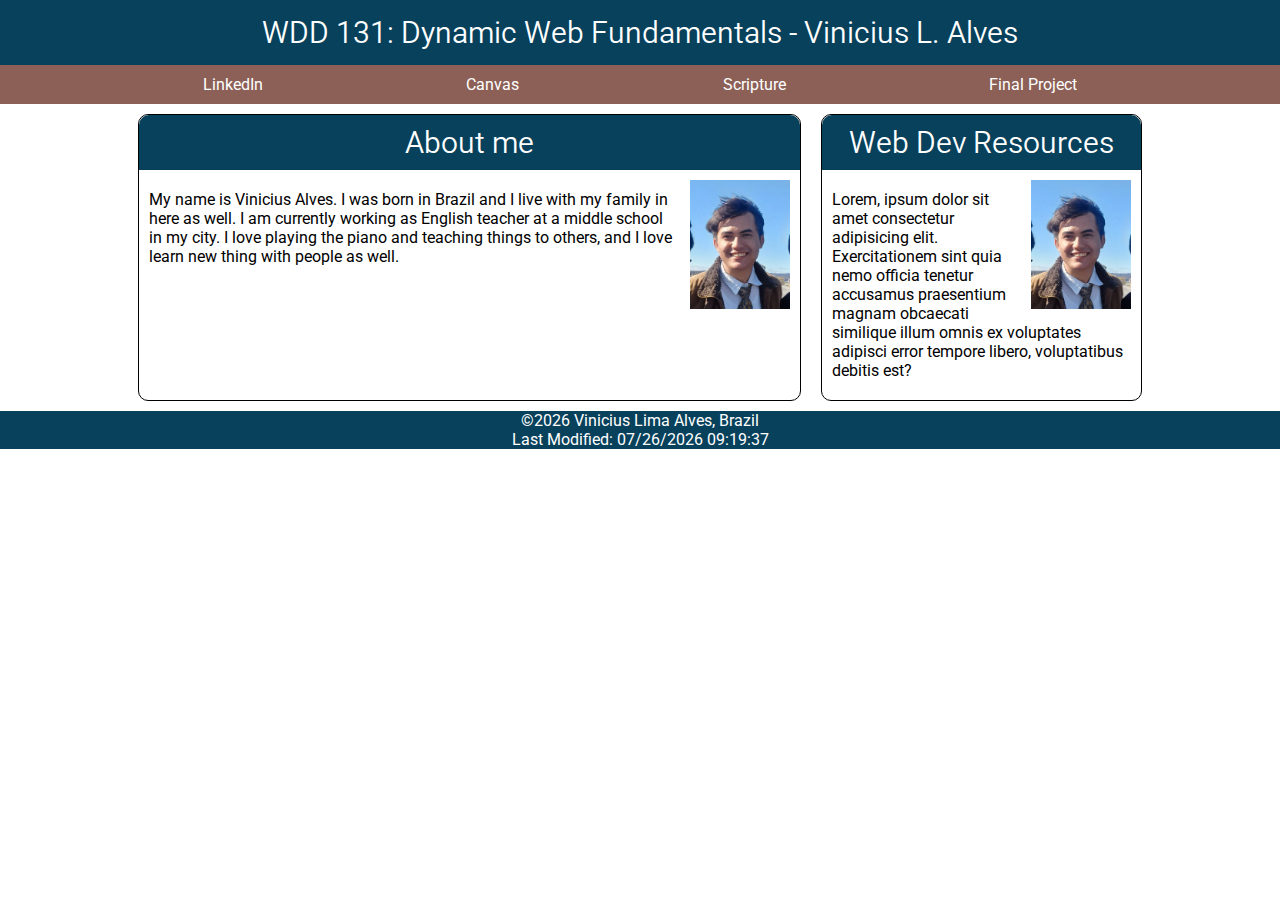
<file: index.html>
<!DOCTYPE html>
<html lang="en">
<head>
    <meta charset="UTF-8">
    <meta name="viewport" content="width=device-width, initial-scale=1.0">
    <title>WDD 131 – Dynamic Web Fundamentals - Vinicius Alves</title>
    <meta name="description" content="WDD 131 – Dynamic Web Fundamentals, Vinicius Lima Alves">
    <meta name="author" content="Vinicius Alves">
    <link rel="stylesheet" href="styles/base.css">
    <script src="scripts/getdates.js" defer></script>

    <link rel="preconnect" href="https://fonts.googleapis.com">
    <link rel="preconnect" href="https://fonts.gstatic.com" crossorigin>
    <link href="https://fonts.googleapis.com/css2?family=Roboto:ital,wght@0,100..900;1,100..900&display=swap" rel="stylesheet">
</head>
<body>
    <header>
        <h1>WDD 131: Dynamic Web Fundamentals - Vinicius L. Alves</h1>
        <nav>
            <a href="https://github.com/Vicore123">LinkedIn</a>
            <a href="https://byupw.instructure.com/.">Canvas</a>
            <a href="https://www.churchofjesuschrist.org/study/scriptures/bofm/moro/10?lang=eng&id=p32#p32">Scripture</a>
            <a href="">Final Project</a>
        </nav>
    </header>
    <main>
        <section class="card card1">
            <h2>About me</h2>
            <img src="images/vinicius-alves.jpg" alt="">
            <p>My name is Vinicius Alves. I was born in Brazil and I live with my family in here as well. I am currently working as English teacher at a middle school in my city. I love playing the piano and teaching things to others, and I love learn new thing with people as well.</p>
        </section>
        <section class="card card2">
            <h2>Web Dev Resources</h2>
            <img src="images/vinicius-alves.jpg" alt="">
            <p>Lorem, ipsum dolor sit amet consectetur adipisicing elit. Exercitationem sint quia nemo officia tenetur accusamus praesentium magnam obcaecati similique illum omnis ex voluptates adipisci error tempore libero, voluptatibus debitis est?</p>
        </section>
    </main>
    <footer>
        <p>©<span id="currentyear"></span> Vinicius Lima Alves, Brazil</p>
        <p id="lastModified"></p>
    </footer>
</body>
</html>
</file>
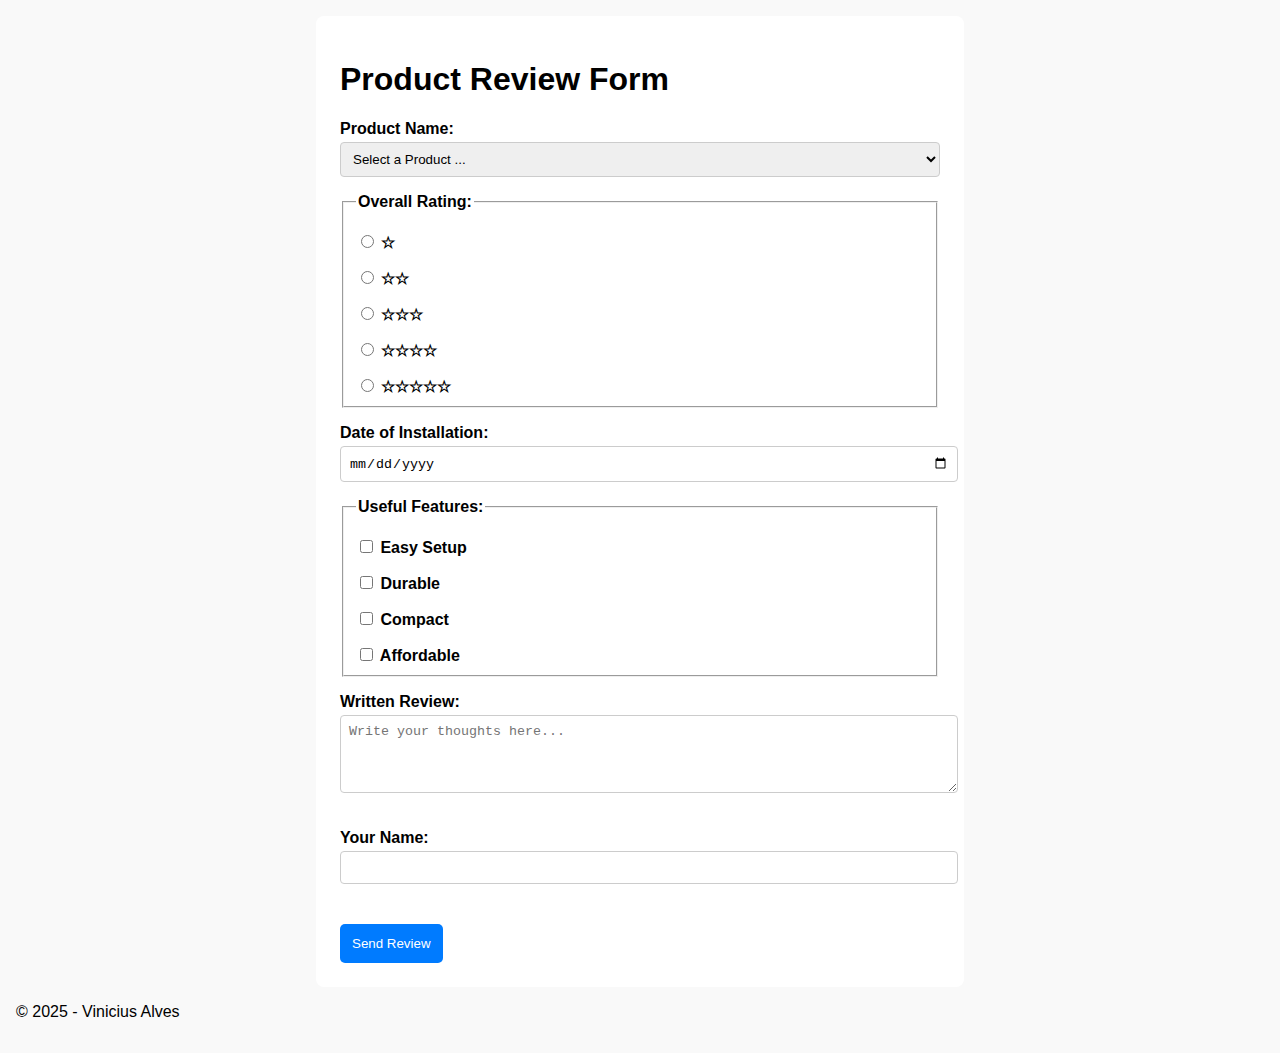
<file: form.html>
<!DOCTYPE html>
<html lang="en">
<head>
   <meta charset="UTF-8" />
   <meta name="viewport" content="width=device-width, initial-scale=1.0"/>
   <title>Product Review Form</title>
   <link rel="stylesheet" href="styles/form.css" />
   <script defer src="scripts/form.js"></script>
</head>
<body>
   <main>
      <h1>Product Review Form</h1>
      <form action="review.html" method="get">
         
         <label for="product">Product Name:</label>
         <select id="product" name="product" required>
            <option value="" disabled selected>Select a Product ...</option>
         </select>

         <fieldset>
            <legend>Overall Rating:</legend>
            <div class="rating">
               <label><input type="radio" name="rating" value="1" required /> ☆</label>
               <label><input type="radio" name="rating" value="2" /> ☆☆</label>
               <label><input type="radio" name="rating" value="3" /> ☆☆☆</label>
               <label><input type="radio" name="rating" value="4" /> ☆☆☆☆</label>
               <label><input type="radio" name="rating" value="5" /> ☆☆☆☆☆</label>
            </div>
         </fieldset>

         <label for="install-date">Date of Installation:</label>
         <input type="date" id="install-date" name="installDate" required />

         <fieldset>
            <legend>Useful Features:</legend>
            <label><input type="checkbox" name="features" value="easy-setup" /> Easy Setup</label>
            <label><input type="checkbox" name="features" value="durable" /> Durable</label>
            <label><input type="checkbox" name="features" value="compact" /> Compact</label>
            <label><input type="checkbox" name="features" value="affordable" /> Affordable</label>
         </fieldset>

         <label for="review">Written Review:</label>
         <textarea id="review" name="review" rows="4" placeholder="Write your thoughts here..."></textarea>

         <label for="username">Your Name:</label>
         <input type="text" id="username" name="username" />

         <input type="submit" value="Send Review" />
      </form>
   </main>

   <footer>
      <p>© 2025 - Vinicius Alves</p>
   </footer>
</body>
</html>
</file>
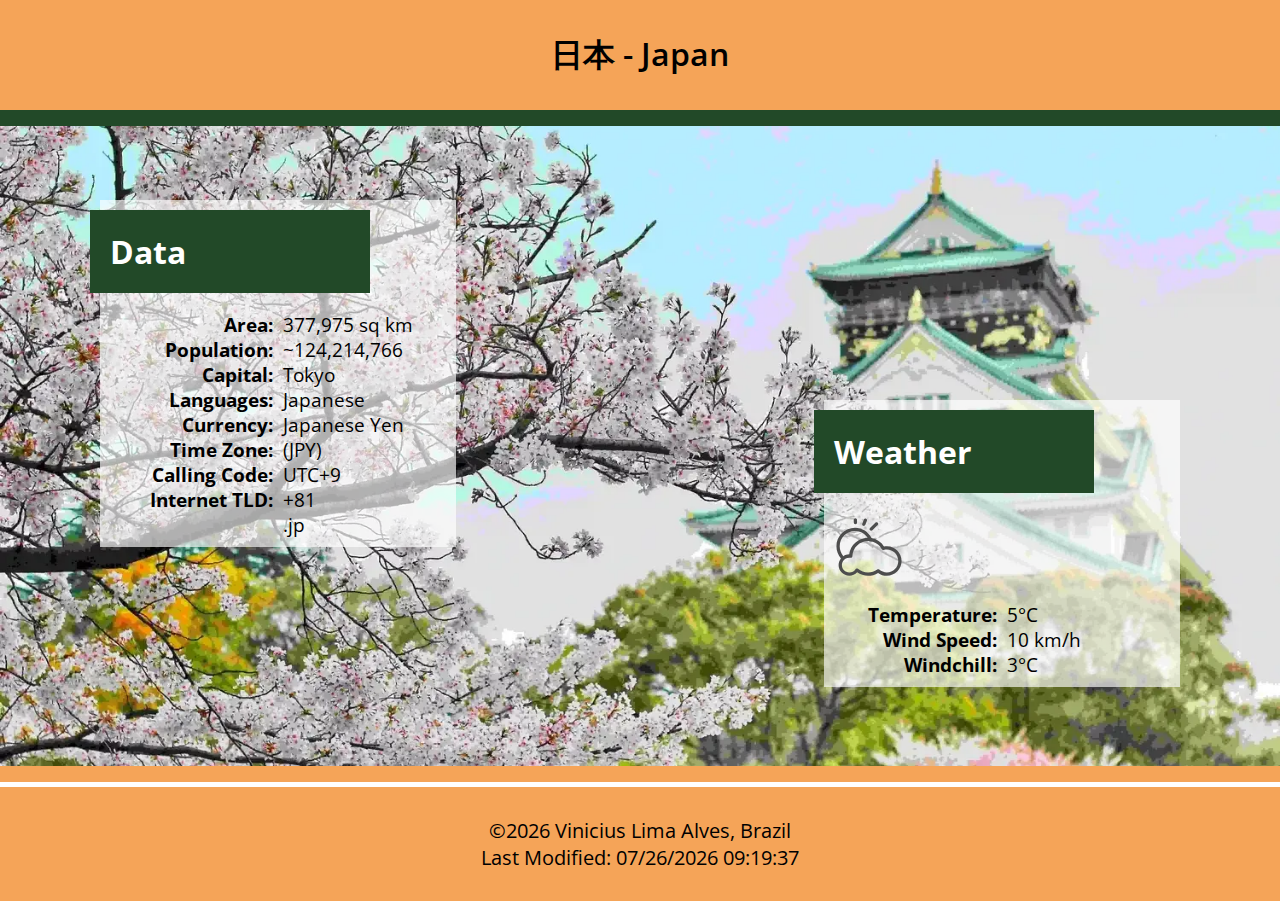
<file: place.html>
<!DOCTYPE html>
<html lang="en">
<head>
   <meta charset="UTF-8">
   <meta name="viewport" content="width=device-width, initial-scale=1.0">
   <title>W03 Assignment: Country Page - Vinicius Alves</title>
   <meta name="description" content="W03 Assignment: Country Page, Vinicius Lima Alves">
   <meta name="author" content="Vinicius Alves">

   <link rel="stylesheet" href="styles/place.css">
   <link rel="stylesheet" href="styles/place-large.css">
   <script src="scripts/place.js" defer></script>

   <link rel="preconnect" href="https://fonts.googleapis.com">
   <link rel="preconnect" href="https://fonts.gstatic.com" crossorigin>
   <link href="https://fonts.googleapis.com/css2?family=Open+Sans:ital,wght@0,300..800;1,300..800&display=swap" rel="stylesheet">
</head>
<body>
   <header>
      <h1>日本 - Japan</h1>
   </header>
   <main>
      <div class="hero">
         <picture>
            <source srcset="images/hero-large.webp" media="(min-width: 1000px)">
            <source srcset="images/hero-medium.webp" media="(min-width: 500px)">
            <img src="images/hero2-small.webp" alt="Temple name and location" width="500">
         </picture>
      </div>
      
      <div class="data">
         <h2>Data</h2>
         <div class="label">
            <h3>Area:</h3>
            <h3>Population:</h3>
            <h3>Capital:</h3>
            <h3>Languages:</h3>
            <h3>Currency:</h3>
            <h3>Time Zone:</h3>
            <h3>Calling Code:</h3>
            <h3>Internet TLD:</h3>
         </div>
         <div class="value">
            <p>377,975 sq km</p>
            <p>~124,214,766</p>
            <p>Tokyo</p>
            <p>Japanese</p>
            <p>Japanese Yen (JPY)</p>
            <p>UTC+9</p>
            <p>+81</p>
            <p>.jp</p>
         </div>
      </div>
      
      <div class="weather">
         <h2>Weather</h2>
         <img src="images/weather.svg" alt="Weather icon" width="70" >
         <div class="label">
             <h3>Temperature:</h3>
             <h3>Wind Speed:</h3>
             <h3>Windchill:</h3>
         </div>
         <div class="value">
             <p id="temperature">5°C</p>
             <p id="windSpeed">10 km/h</p>
             <p id="windChill">Calculating...</p>
         </div>
     </div>
      
   </main>
   <footer>
      <p>©<span id="currentyear"></span> Vinicius Lima Alves, Brazil</p>
      <p id="lastModified"></p>
   </footer>
</body>
</html>
</file>
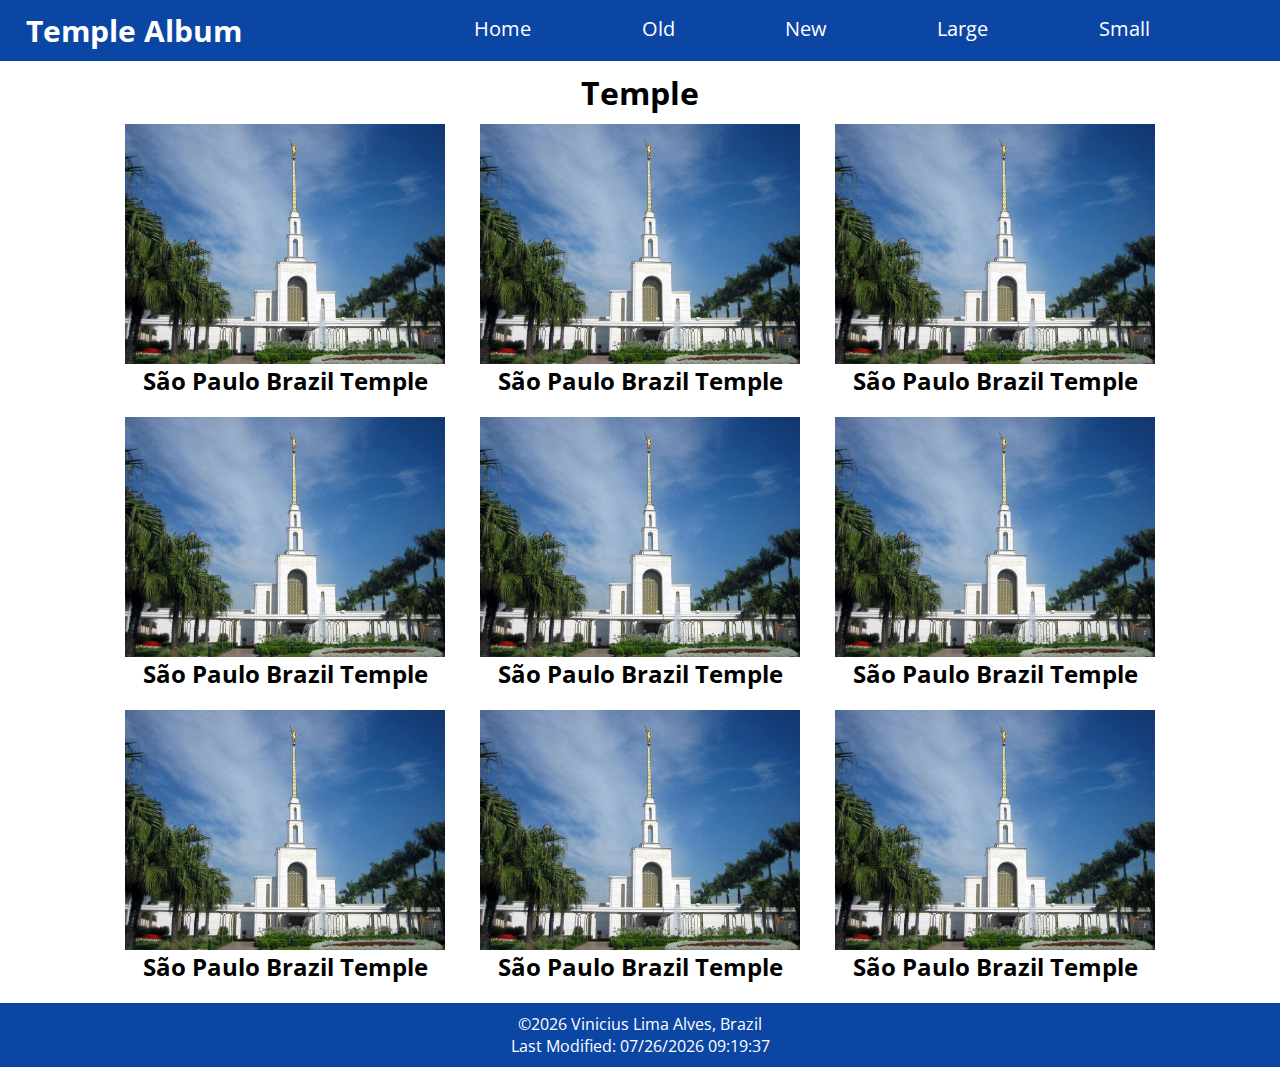
<file: temples.html>
<!DOCTYPE html>
<html lang="en">
<head>
   <meta charset="UTF-8">
   <meta name="viewport" content="width=device-width, initial-scale=1.0">
   <title>W02 Assignment: Picture Album - Vinicius Alves</title>
   <meta name="description" content="W02 Assignment: Picture Album -   Vinicius Alves">
   <meta name="author" content="Vinicius Alves">
   <link rel="stylesheet" href="styles/temples.css">
   <link rel="stylesheet" href="styles/temples-large.css">
   <script src="scripts/temples.js" defer></script>

   <link rel="preconnect" href="https://fonts.googleapis.com">
   <link rel="preconnect" href="https://fonts.gstatic.com" crossorigin>
   <link href="https://fonts.googleapis.com/css2?family=Open+Sans:ital,wght@0,300..800;1,300..800&display=swap" rel="stylesheet">
</head>
<body>
   <header>
      <h1>Temple Album</h1>
      <button id="menu" aria-label="Menu Button"></button>
      <nav>
         <ul class="navigation">
            <li><a href="">Home</a></li>
            <li><a href="">Old</a></li>
            <li><a href="">New</a></li>
            <li><a href="">Large</a></li>
            <li><a href="">Small</a></li>
         </ul>
      </nav>
   </header>
   <main>
      <h1>Temple</h1>
      <div id="colection">
         <figure>
            <img src="images/brazil-temple.jpg" alt="São Paulo Brazil Temple">
            <figcaption><h2>São Paulo Brazil Temple</h2></figcaption>
         </figure>
         <figure>
            <img src="images/brazil-temple.jpg" alt="São Paulo Brazil Temple">
            <figcaption><h2>São Paulo Brazil Temple</h2></figcaption>
         </figure>
         <figure>
            <img src="images/brazil-temple.jpg" alt="São Paulo Brazil Temple">
            <figcaption><h2>São Paulo Brazil Temple</h2></figcaption>
         </figure>
         <figure>
            <img src="images/brazil-temple.jpg" alt="São Paulo Brazil Temple">
            <figcaption><h2>São Paulo Brazil Temple</h2></figcaption>
         </figure>
         <figure>
            <img src="images/brazil-temple.jpg" alt="São Paulo Brazil Temple">
            <figcaption><h2>São Paulo Brazil Temple</h2></figcaption>
         </figure>
         <figure>
            <img src="images/brazil-temple.jpg" alt="São Paulo Brazil Temple">
            <figcaption><h2>São Paulo Brazil Temple</h2></figcaption>
         </figure>
         <figure>
            <img src="images/brazil-temple.jpg" alt="São Paulo Brazil Temple">
            <figcaption><h2>São Paulo Brazil Temple</h2></figcaption>
         </figure>
         <figure>
            <img src="images/brazil-temple.jpg" alt="São Paulo Brazil Temple">
            <figcaption><h2>São Paulo Brazil Temple</h2></figcaption>
         </figure>
         <figure>
            <img src="images/brazil-temple.jpg" alt="São Paulo Brazil Temple">
            <figcaption><h2>São Paulo Brazil Temple</h2></figcaption>
         </figure>
      </div>
      
   </main>
   <footer>
      <p>©<span id="currentyear"></span> Vinicius Lima Alves, Brazil</p>
      <p id="lastModified"></p>
   </footer>
</body>
</html>
</file>
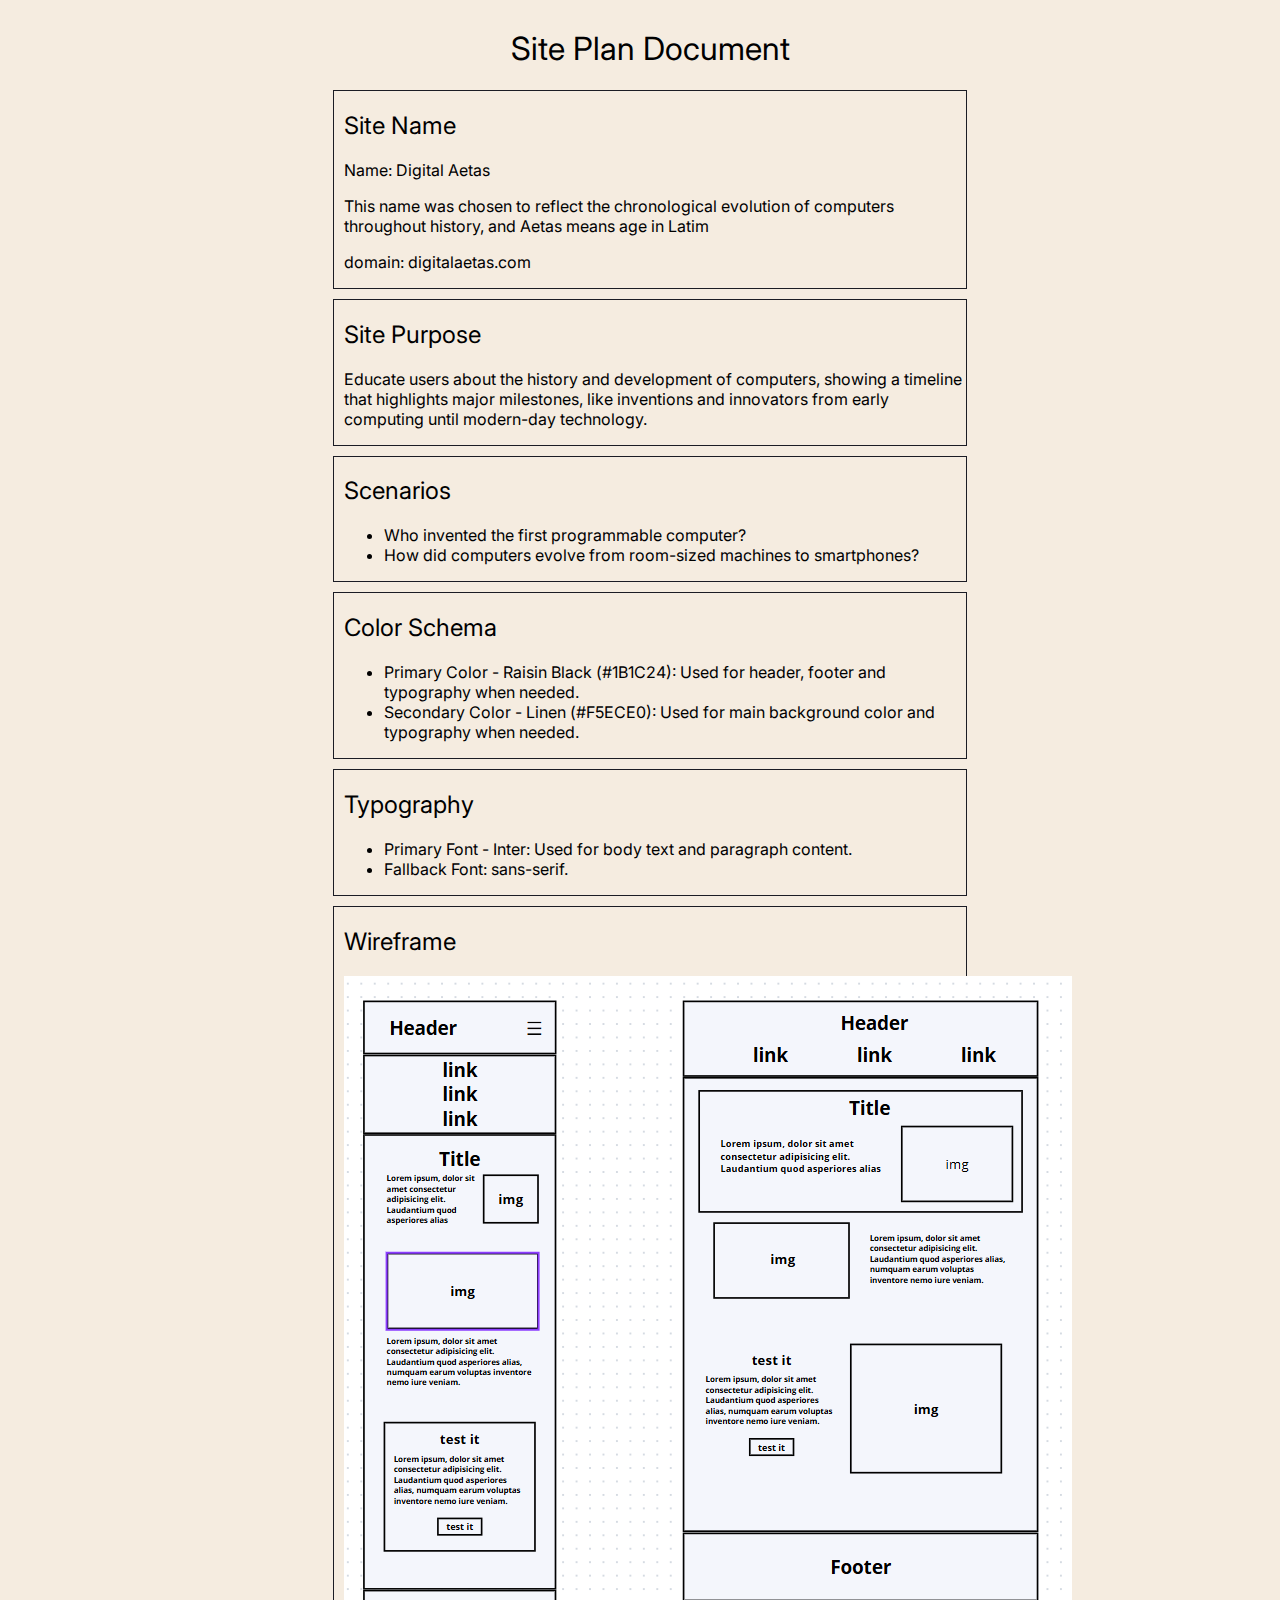
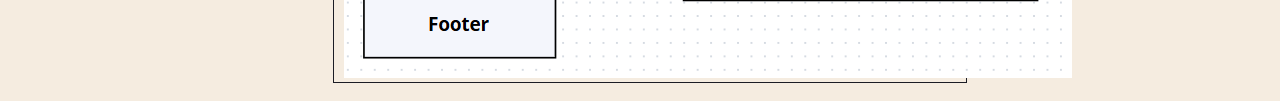
<file: project/siteplan.html>
<!DOCTYPE html>
<html lang="en">
<head>
   <meta charset="UTF-8">
   <meta name="viewport" content="width=device-width, initial-scale=1.0">
   <title>Site Plan - Timeline of Computers</title>
   <meta name="description" content="The site provides a timeline of the evolution of computers through the years.">
   <meta name="author" content="Vinicius Alves">

   <link rel="stylesheet" href="../styles/siteplan.css">
   <link rel="preconnect" href="https://fonts.googleapis.com">
    <link rel="preconnect" href="https://fonts.gstatic.com" crossorigin>
    <link href="https://fonts.googleapis.com/css2?family=Inter:ital,opsz,wght@0,14..32,100..900;1,14..32,100..900&family=Open+Sans:ital,wght@0,300..800;1,300..800&display=swap" rel="stylesheet">
</head>
<body>
   <h1>Site Plan Document</h1>

  <section>
      <h2>Site Name</h2>
      <p>Name: Digital Aetas</p>
      <p>This name was chosen to reflect the chronological evolution of computers throughout history, and Aetas means age in Latim</p>
      <p>domain: digitalaetas.com</p>
  </section>

  <section>
        <h2>Site Purpose</h2>
        <p>Educate users about the history and development of computers, showing a timeline that highlights major milestones, like inventions and innovators from early computing until modern-day technology.</p>
  </section>

  <section>
        <h2>Scenarios</h2>
        <ul>
            <li>Who invented the first programmable computer?</li>
            <li>How did computers evolve from room-sized machines to smartphones?</li>
        </ul>
  </section>

  <section>
        <h2>Color Schema</h2>
        <ul>
            <li>Primary Color - Raisin Black (#1B1C24): Used for header, footer and typography when needed.</li>
            <li>Secondary Color - Linen (#F5ECE0): Used for main background color and typography when needed.</li>
        </ul>
  </section>

  <section>
        <h2>Typography</h2>
        <ul>
            <li>Primary Font - Inter: Used for body text and paragraph content.</li>
            <li>Fallback Font: sans-serif.</li>
        </ul>
  </section>

  <section>
        <h2>Wireframe</h2>
        <img src="../images/wireframe.png" alt="website wireframe">
  </section>
</body>
</html>
</file>
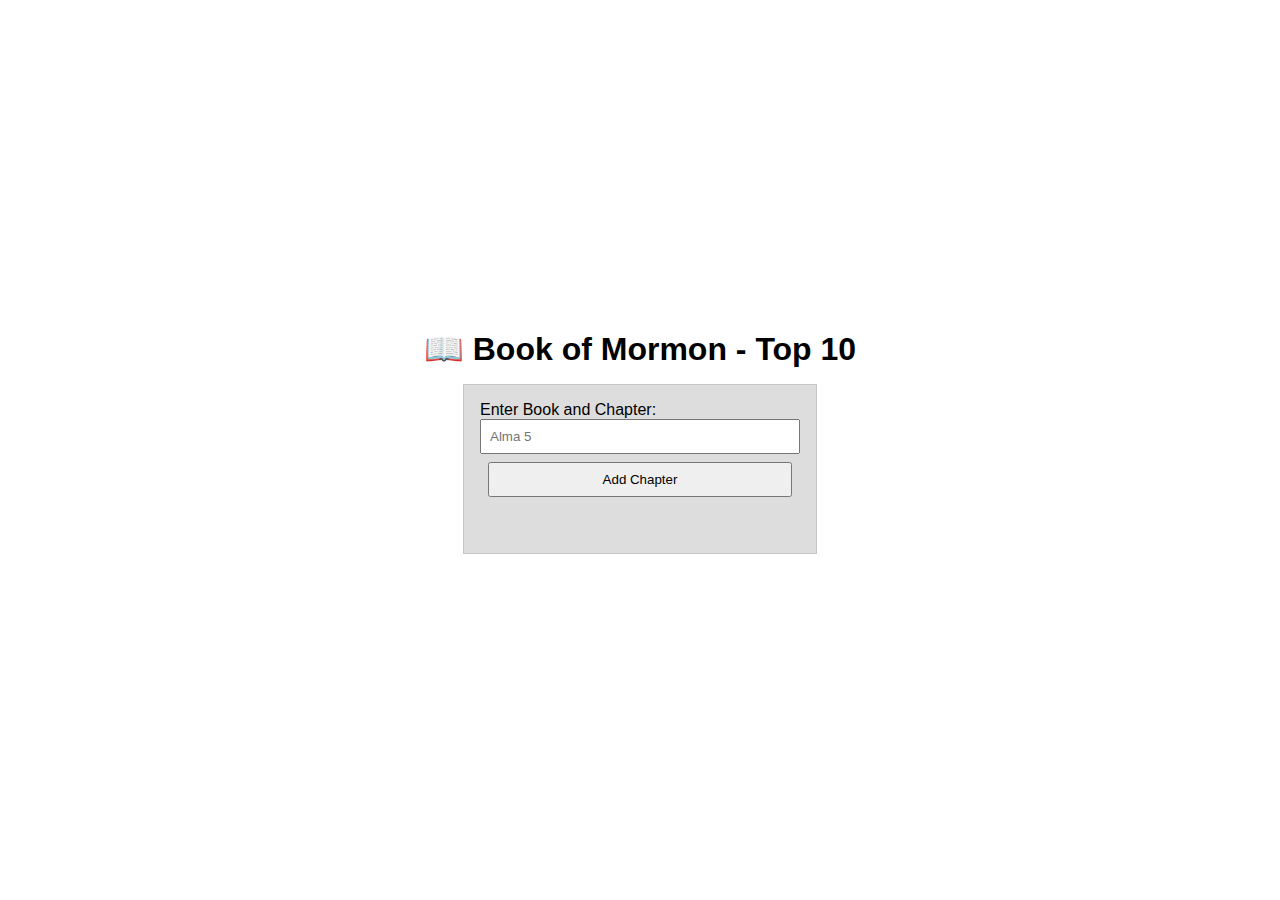
<file: week02/bom.html>
<!DOCTYPE html>
<html lang="en">
<head>
    <meta charset="UTF-8">
    <meta name="viewport" content="width=device-width, initial-scale=1.0">
    <title>W02 Learning Activity: Document Object Model</title>
    <meta name="description" content="Media query learning activity example page.">
    <meta name="author" content="Vinicius Alves">
    <link rel="stylesheet" href="styles/bom.css">
    <script src="scripts/bom.js" defer></script>
</head>
<body>
    <h1>📖 Book of Mormon - Top 10</h1>
    <main>
	    <label for="favchap">Enter Book and Chapter: </label>
	    <input type="text" id="favchap" placeholder="Alma 5">
	    <button type="submit">Add Chapter</button>
	    <ul id="list"></ul>
    </main>
</body>
</html>
</file>
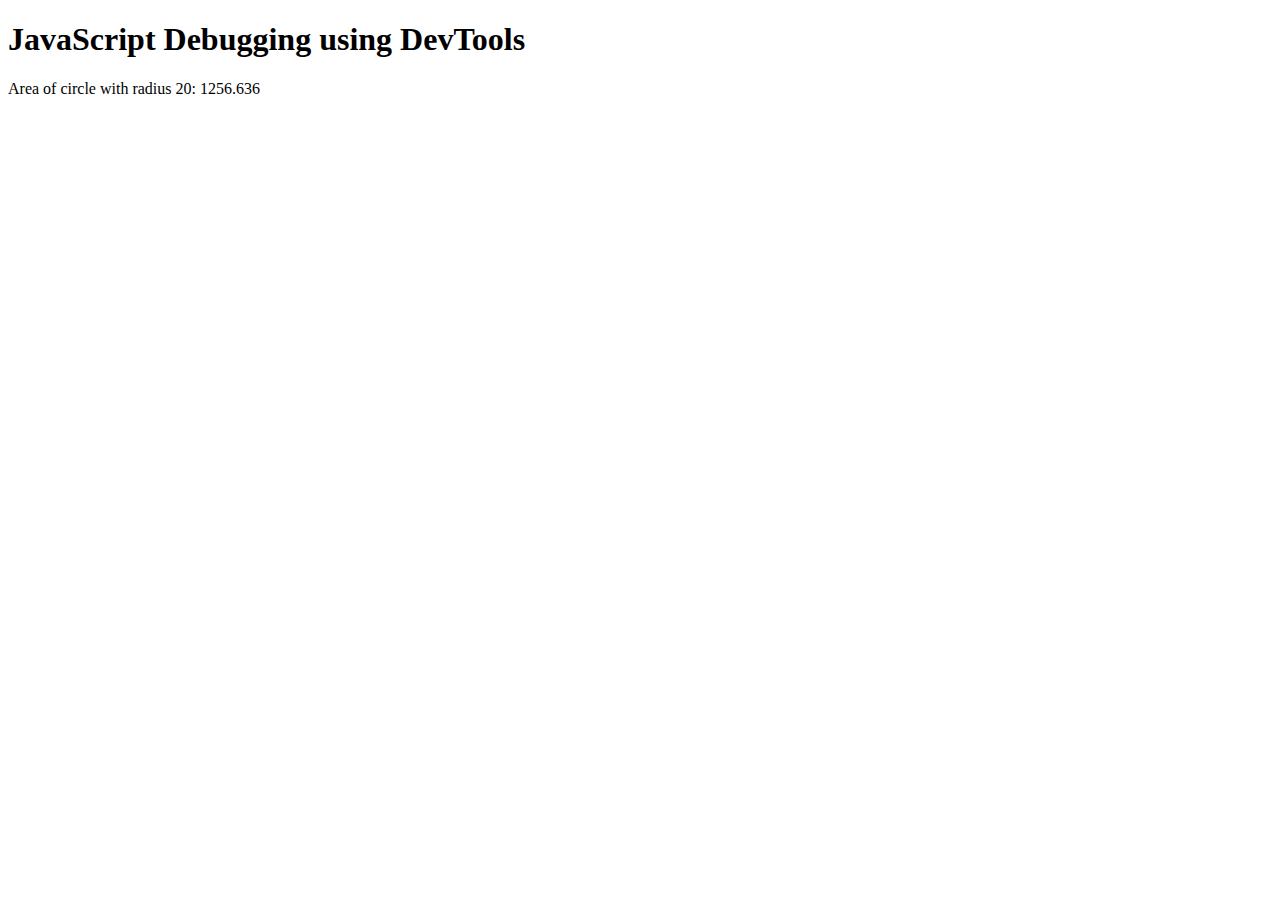
<file: week02/debugging.html>
<!DOCTYPE html>
<html lang="en">
<head>
    <meta charset="UTF-8">
    <meta name="viewport" content="width=device-width, initial-scale=1.0">
    <title>Document</title>
    <script src="scripts/debugging.js" defer></script>
</head>
<body>
    <h1>JavaScript Debugging using DevTools</h1>
    <p>Area of circle with radius <span id="radius"></span>: <span id="area"></span></p>
</body>
</html>
</file>
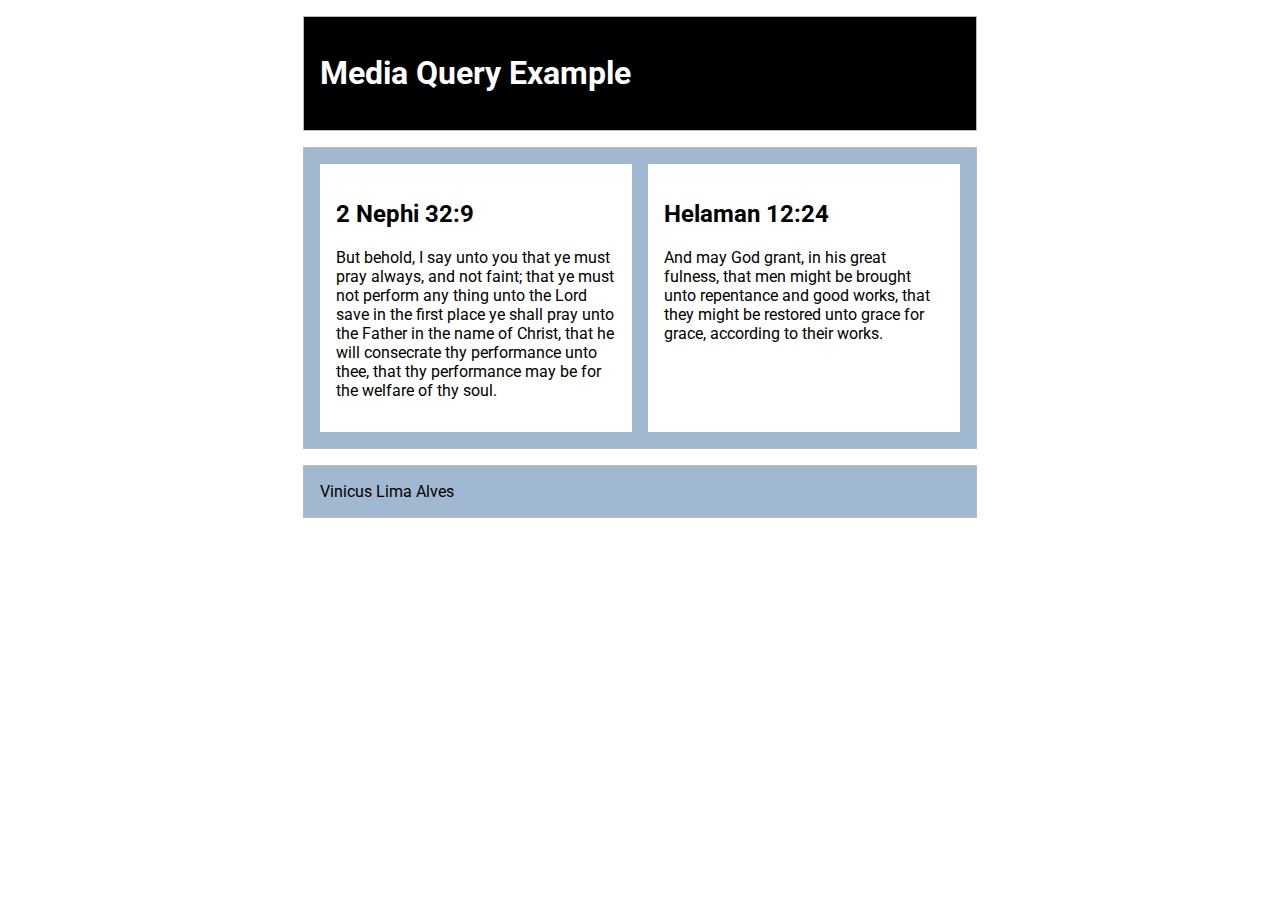
<file: week02/media-query.html>
<!DOCTYPE html>
<html lang="en">
<head>
    <meta charset="UTF-8">
    <meta name="viewport" content="width=device-width, initial-scale=1.0">
    <title>W02 Learning Activities: CSS Media Queries</title>
    <meta name="description" content="Media query learning activity example page.">
    <meta name="author" content="Vinicius Alves">
    <link rel="preconnect" href="https://fonts.googleapis.com">
    <link rel="preconnect" href="https://fonts.gstatic.com" crossorigin>
    <link href="https://fonts.googleapis.com/css2?family=Roboto&display=swap" rel="stylesheet">
    <link rel="stylesheet" href="styles/media-query.css">
    <link rel="stylesheet" href="styles/media-query-large.css">
    
</head>
<body>
    <header>
        <h1>Media Query Example</h1>
    </header>
    <main>
        <section>
            <h2>2 Nephi 32:9</h2>
            <p>But behold, I say unto you that ye must pray always, and not faint; that ye must not perform any thing unto the Lord save in the first place ye shall pray unto the Father in the name of Christ, that he will consecrate thy performance unto thee, that thy performance may be for the welfare of thy soul.</p>
        </section>
        <section>
            <h2>Helaman 12:24</h2>
            <p>And may God grant, in his great fulness, that men might be brought unto repentance and good works, that they might be restored unto grace for grace, according to their works.</p>
        </section>
    </main>
    <footer>
        Vinicus Lima Alves
    </footer>
</body>
</html>
</file>
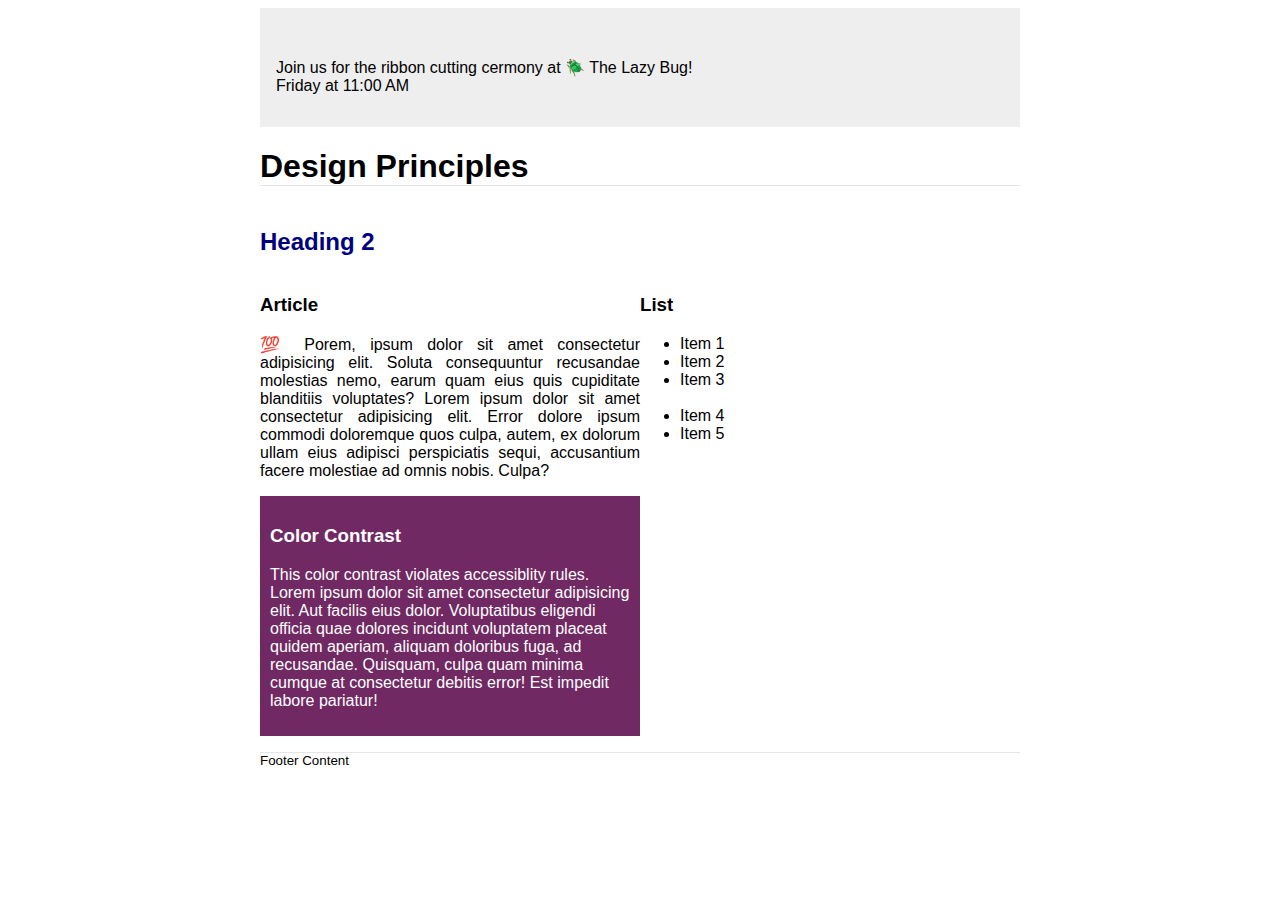
<file: week03/design.html>
<!DOCTYPE html>
<html lang="en">
<head>
   <meta charset="UTF-8">
   <meta name="viewport" content="width=device-width, initial-scale=1.0">
   <title>W03 Learning Activity: Design Principles</title>
   <meta name="description" content="W03 Learning Activity: Design Principles, Vinicius Lima Alves">
   <meta name="author" content="Vinicius Alves">

   <link rel="stylesheet" href="styles/design.css">
   <script src=""></script>

</head>
<body>
   <header>
      <div class="banner">
         <p><br>Join us for the ribbon cutting cermony at 🪲 The Lazy Bug!<br>Friday at 11:00 AM</p>
      </div>
      <h1>Design Principles</h1>
   </header>
   <main>
      <h2>Heading 2</h2>
      <section>
         <h3>Article</h3>
         <article>
            <p>💯 Porem, ipsum dolor sit amet consectetur adipisicing elit. Soluta consequuntur recusandae molestias nemo, earum quam eius quis cupiditate blanditiis voluptates? Lorem ipsum dolor sit amet consectetur adipisicing elit. Error dolore ipsum commodi doloremque quos culpa, autem, ex dolorum ullam eius adipisci perspiciatis sequi, accusantium facere molestiae ad omnis nobis. Culpa?</p>
         </article>
      </section>
      <section>
         <h3>List</h3>
         <ul>
            <li>Item 1</li>
            <li>Item 2</li>
            <li>Item 3<br><br></li>
            <li>Item 4</li>
            <li>Item 5</li>
         </ul>
      </section>
      <div class="callout">
         <h3>Color Contrast</h3>
         <p>This color contrast violates accessiblity rules. Lorem ipsum dolor sit amet consectetur adipisicing elit. Aut facilis eius dolor. Voluptatibus eligendi officia quae dolores incidunt voluptatem placeat quidem aperiam, aliquam doloribus fuga, ad recusandae. Quisquam, culpa quam minima cumque at consectetur debitis error! Est impedit labore pariatur!</p>
      </div>
   </main>
   <footer>
      Footer Content
   </footer>
</body>
</html>
</file>
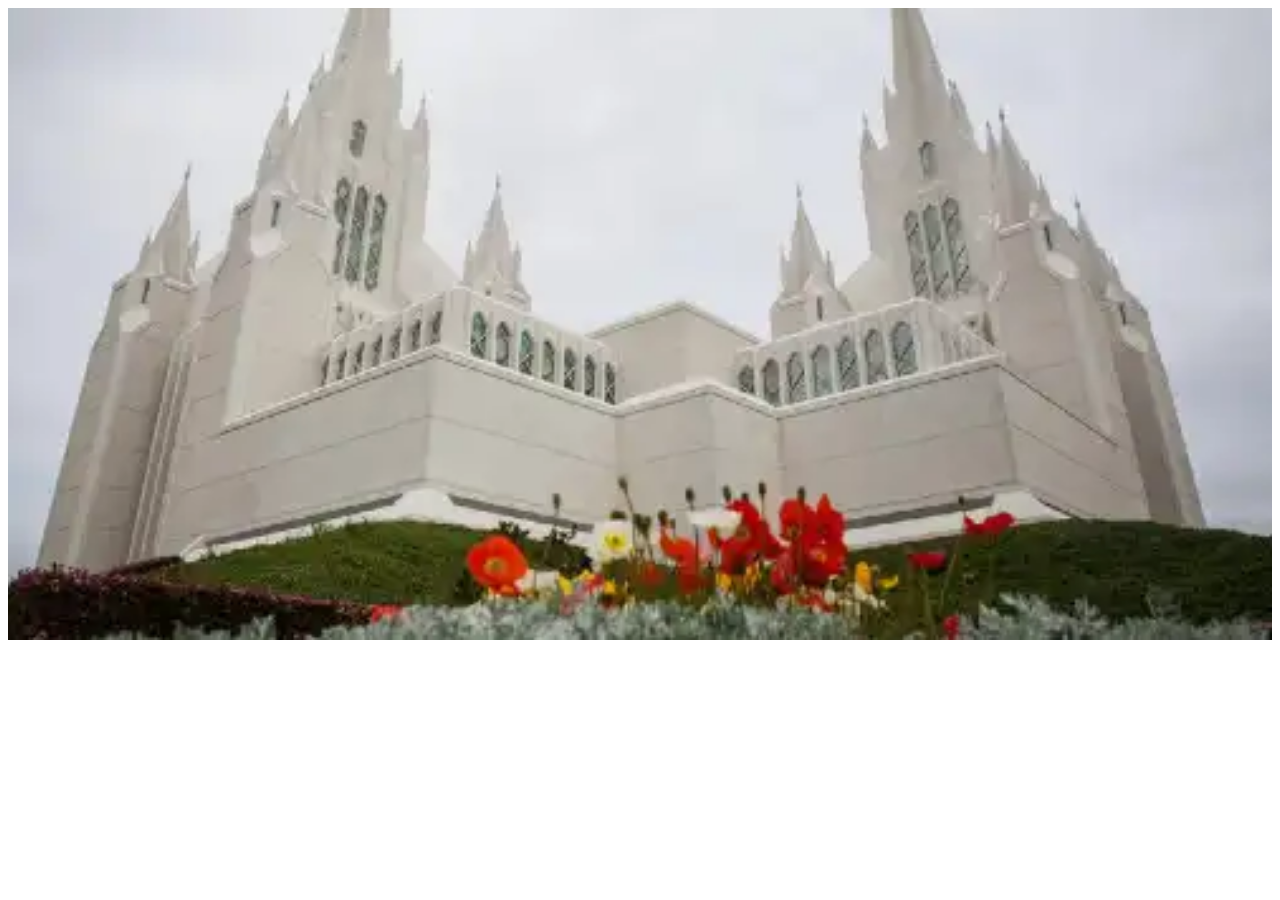
<file: week03/responsive-images.html>
<!DOCTYPE html>
<html lang="en">
<head>
   <meta charset="UTF-8">
   <meta name="viewport" content="width=device-width, initial-scale=1.0">
   <title>W03 Learning Activity: Responsive Images</title>
   <meta name="description" content="W03 Learning Activity: Responsive Images - Vinicius Alves">
   <meta name="author" content="Vinicius Alves">

   <link rel="stylesheet" href="styles/responsive-images.css">

</head>
<body>
   <main>
      <div class="hero">
         <picture>
            <source srcset="images/hero-large.webp" media="min-width: 1000px">
            <source srcset="images/hero-medium.webp" media="min-width: 500px">
            <img src="images/hero-small.webp" alt="San Diego California Temple" width="500" height="250">
          </picture>
      </div>

   </main>
</body>
</html>
</file>
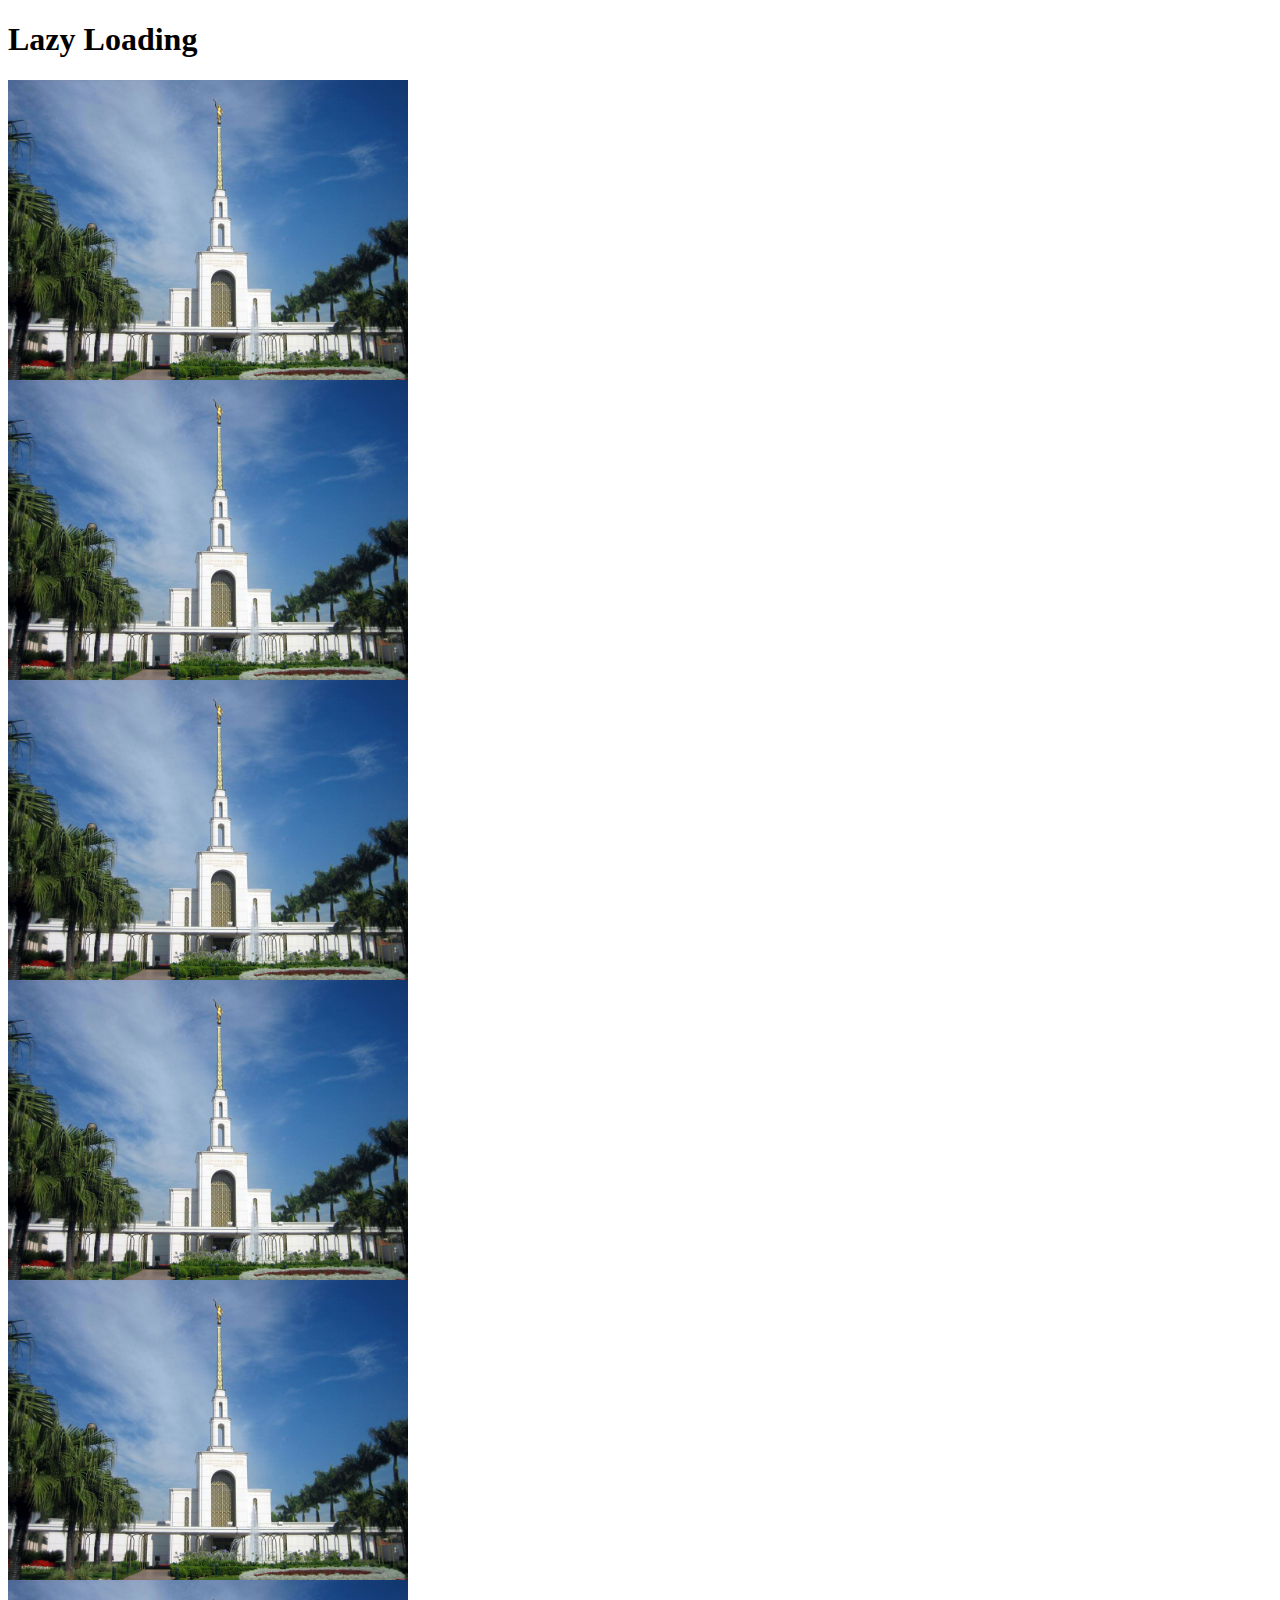
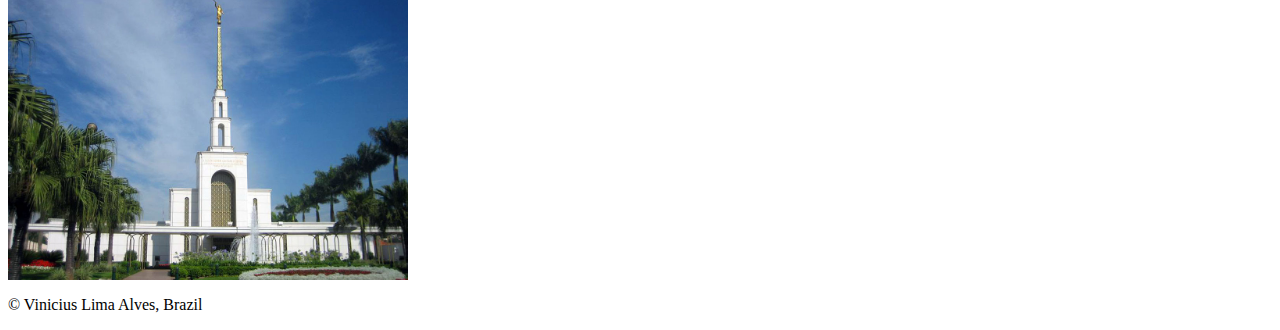
<file: week04/lazyload.html>
<!DOCTYPE html>
<html lang="en">
<head>
   <meta charset="UTF-8">
   <meta name="viewport" content="width=device-width, initial-scale=1.0">
   <title>W04 Learning Activity: Lazyloading Images</title>
   <meta name="description" content="W04 Learning Activity: Lazyloading Images, Vinicius Lima Alves">
   <meta name="author" content="Vinicius Alves">

   <link rel="stylesheet" href="styles/lazyload.css">
</head>
<body>
   <main>
      <h1>Lazy Loading</h1>
      <img src="../images/brazil-temple.jpg" alt="test" width="400" loading="lazy">
      <img src="../images/brazil-temple.jpg" alt="test" width="400" loading="lazy">
      <img src="../images/brazil-temple.jpg" alt="test" width="400" loading="lazy">
      <img src="../images/brazil-temple.jpg" alt="test" width="400" loading="lazy">
      <img src="../images/brazil-temple.jpg" alt="test" width="400" loading="lazy">
      <img src="../images/brazil-temple.jpg" alt="test" width="400" loading="lazy">
   </main>
   <footer>
      <p>©<span id="currentyear"></span> Vinicius Lima Alves, Brazil</p>
      <p id="lastModified"></p>
   </footer>
</body>
</html>
</file>
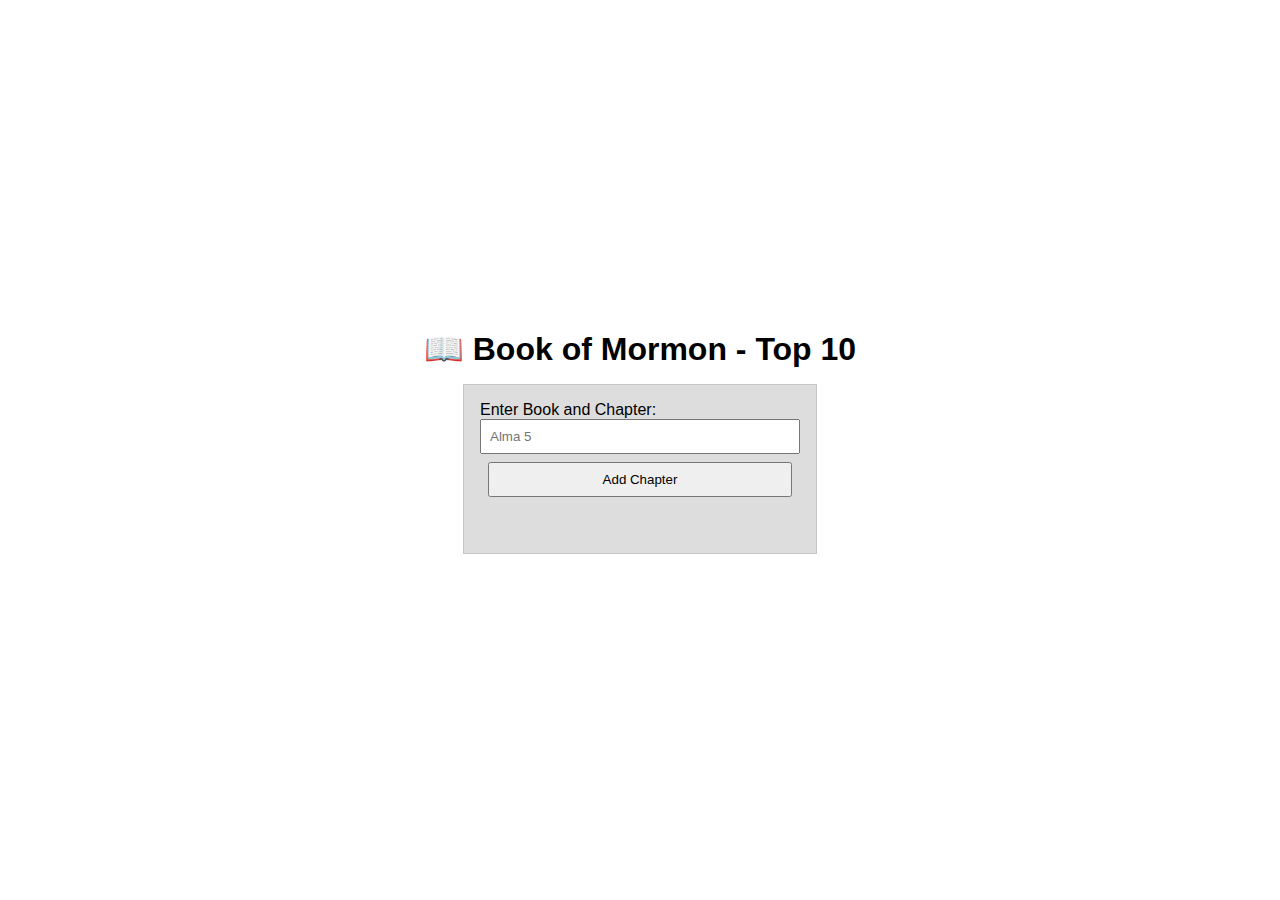
<file: week05/bom.html>
<!DOCTYPE html>
<html lang="en">
<head>
    <meta charset="UTF-8">
    <meta name="viewport" content="width=device-width, initial-scale=1.0">
    <title>W02 Learning Activity: Document Object Model</title>
    <meta name="description" content="Media query learning activity example page.">
    <meta name="author" content="Vinicius Alves">
    
    <link rel="stylesheet" href="styles/bom.css">
    <script src="scripts/bom.js" defer></script>
</head>
<body>
    <h1>📖 Book of Mormon - Top 10</h1>
    <main>
	    <label for="favchap">Enter Book and Chapter: </label>
	    <input type="text" id="favchap" placeholder="Alma 5">
	    <button type="submit">Add Chapter</button>
	    <ul id="list"></ul>
    </main>
</body>
</html>
</file>
<file: styles/base.css>
:root {
    --primary-color: #08415cff;
    --secondary-color: #bac1b8ff;
    --accent1: #8c6057ff; 
}

* {
    padding: 0px;
    margin: 0px;
    font-family: "Roboto", sans-serif;
}

header h1 {
    color: white;
    font-size: 30px;
    font-weight: 350;
    padding: 15px ;
}

header, footer {
    display: flex;
    flex-direction: column;
    align-items: center;
    background-color: var(--primary-color);
}

footer {
    color: white;
}

header nav {
    display: flex;
    background-color: var(--accent1);
    width: 100%;
    padding: 10px;
    justify-content: space-evenly;
}

header nav a {
    text-decoration: none;
    color: white;
}

header nav a:hover {
    color: black;
}

main {
    width: 80%;
    margin: auto;
    display: grid;
    grid-template-columns: 1fr 1fr 1fr;
}

main h2 {
    background-color: var(--primary-color);
    color: white;
    font-size: 30px;
    font-weight: 350;
    width: 100%;
    text-align: center; 
    padding: 10px 0;
    border-radius: 10px 10px 0px 0px ;

}

main .card {
    border: solid black 1px;
    margin: 10px;
    border-radius: 10px;
}

main .card img {
    width: 100px;
    float: right;
    margin: 10px;
}
main .card p {
    margin: 20px 10px;
}

main .card1 {
    grid-column: 1 / 3;
}

main .card2 {
    grid-column: 3;
}
</file>
<file: styles/form.css>
body {
   font-family: Arial, sans-serif;
   margin: 0;
   padding: 1rem;
   background-color: #f9f9f9;
}

main {
   max-width: 600px;
   margin: auto;
   background: white;
   padding: 1.5rem;
   border-radius: 8px;
}

label, legend {
   display: block;
   margin-top: 1rem;
   font-weight: bold;
   }

input[type="text"],
input[type="date"],
select,
textarea {
   width: 100%;
   padding: 0.5rem;
   margin-top: 0.25rem;
   margin-bottom: 1rem;
   border-radius: 4px;
   border: 1px solid #ccc;
}

input[type="submit"] {
   margin-top: 1.5rem;
   background-color: #007BFF;
   color: white;
   border: none;
   padding: 0.75rem;
   border-radius: 5px;
}

input[type="submit"]:hover {
   background-color: #0056b3; 
}

.rating label {
   margin-right: 0.5rem;
}
</file>
<file: styles/place.css>
:root {
   --primary-color: #f5a458;
   --secondary-color: #224928;
}

* {
   padding: 0px;
   margin: 0px;
   font-family: "Open Sans", sans-serif;
}

header {
   display: flex;
   justify-content: center;
   padding: 2rem;
   background-color: var(--primary-color);
   border-bottom: 1rem solid var(--secondary-color);
}
header h1{
   font-size: 2rem;
   font-weight: 600;
}

.hero img {
   border-bottom: 1rem solid var(--primary-color);
}
.hero img {
   width: 100%;
   height: 100%;
   object-fit: cover;
}
.weather img {
   margin-bottom: 10px;
}

.data, .weather{
   display: grid;
   grid-template-columns: 1fr 1fr;
   gap: 10px;
}

.label {
   grid-column: 1 / 2;
   display: flex;
   flex-direction: column;
   align-items: end;
}

.value {
   grid-column: 2 / 3;
   font-size: 18.5px;
}

@media (max-width: 600px) {

   h2, .weather img {
      margin-top: 25px;
      grid-column: 1 / 3;
      justify-self: center;
   }

   .data, .weather {
      margin-bottom: 20px;
   }
}

footer {
   background-color: var(--primary-color);
   display: flex;
   flex-direction: column;
   align-items: center;
   padding: 30px 0px;
   font-size: 20px;
}
</file>
<file: styles/place-large.css>
@media (min-width: 600px) {
   .data, .weather {
      position: absolute;
      background-color: rgba(255, 255, 255, 0.651);
      width: 21rem;
      padding: 10px;
      padding-top: 7rem;
   }
   .data {
      left: 100px;
      top: 200px;
   }
   .weather {
      right: 100px;
      top: 400px;
   }

   h2 {
      background-color: var(--secondary-color);
      position: inherit;
      /* width: 310px;
      height: 100px; */
      padding: 20px;
      width: 240px;
      font-size: 2rem;
      color: white;
   }

   h2 {
      left: -10px;
      top: 10px;
   } 
   .weather img {
      align-self: center;
   }
}
</file>
<file: styles/temples.css>
:root {
   --primary-color: #0c46a5;
   --secondary-color: #46a50c;
}

* {
	margin: 0;
	padding: 0;
	box-sizing: border-box;
   font-family: "Open Sans", sans-serif;
}

header, footer {
   background-color: var(--primary-color);
   color: white;
   font-weight: 400;
   font-style: normal;
}

header h1 {
   text-align: left;
   font-size: 1.5rem;
   margin-left: 1rem;
   padding: 10px;
}

main h1 {
   margin: 10px;
   justify-self: center;
}

figure img {
   width: 300px;
}

footer {
   display: flex;
   flex-direction: column;
   align-items: center;
   padding: 10px;
}
 
.navigation a:hover {
   font-weight: 700;
}

@media (max-width: 600px) {

   #menu {
      font-size: 1.5rem;
      border: 0;
      background: none;
      color: #000;
      position: absolute;
      right: 20px;
      top: 10px;
   }
   
   #menu::before {
      content: "☰";
      color: white;
   }
   
   #menu.open::before {
      content: "X";
   }
   
   .navigation {
      display: flex;
      flex-direction: column;
      justify-content: space-evenly;
      list-style: none;
      background-color: #333;
      color: #fff;
   }
   
   .navigation a {
      display: none;
      padding: 1rem;
      text-align: center;
      text-decoration: none;
      color: #fff;
   }


   
   .open a {
      display: block;
   }
   
   .active {
      background-color: lightcoral;
   }

   #colection {
   display: flex;
   justify-content: center;
   flex-wrap: wrap;
   }
   
   figure {
   display: flex;
   flex-direction: column;
   align-items: center;
   margin-bottom: 20px;
   }
}
</file>
<file: styles/temples-large.css>
@media (min-width: 600px) {

   header h1 {
      font-size: 30px;
   }
   header ul {
      display: flex;
      flex-direction: row;
      justify-content: space-evenly;
      position: absolute;
      right: 20px;
      top: 15px;
      width: 70%;
      list-style: none;
   }

   header ul li a {
      text-decoration: none;
      color: white;
      font-size: 20px;
   }

   #menu {
		display: none; 
	}

   #colection {
      display: flex;
      flex-wrap: wrap;
      justify-content: space-evenly;
      max-width: 1100px;
      margin: 0 auto;
   }

   figure {
      display: flex;
      flex-direction: column;
      align-items: center;
      margin-bottom: 20px;
   }
   figure img {
      width: 20rem;
   }
}
</file>
<file: styles/siteplan.css>
:root {
   --primary-color: #1B1C24;
   --secondary-color: #F5ECE0;
}
* {

   font-family: "Inter", sans-serif;
   font-weight: 400;
   /* font-size: 20px; */
   column-rule: var(--primary-color);

}

body {
   background-color: var(--secondary-color);
   padding-left: 20px;
   display: flex;
   flex-direction: column;
   align-items: center;
}

section {
   border: 1px solid var(--primary-color);
   padding-left: 10px;
   width: 50%;
   margin-bottom: 10px;
}
</file>
<file: week02/styles/bom.css>
* {
	margin: 0;
	padding: 0;
}

body {
	height: 100vh;
	display: flex;
	flex-direction: column;
	align-items: center;
	justify-content: center;
	font-family: Acme, Arial, sans-serif;
}

h1 {
	font-size: 1.5rem;
}

main {
	margin: 1rem auto;
	border: 1px solid rgb(0 0 0 / 0.1);
	padding: 1rem;
	background-color: #ddd;
	display: flex;
	flex-direction: column;
}

input,
button {
	padding: 0.5rem;
}

button {
	margin: 0.5rem;
}

.delete {
	width: fit-content;
}

.input {
	display: flex;
	gap: 1rem;
}

.list {
	padding: 0.5rem;
}

ul {
	margin: 1rem;
	list-style: none;
}

li {
	display: flex;
	align-items: center;
	justify-content: space-between;
}

@media only screen and (min-width: 32.5em) {
	h1 {
		font-size: 2rem;
	}

	main {
		width: 320px;
	}
}
</file>
<file: week02/styles/media-query.css>
body {
    font-family: 'Roboto', sans-serif;
}
  
header, main, footer {
    max-width: 640px;
    margin: 1rem auto;
    border: 1px solid #bbb;
    padding: 1rem;
    background-color: #a1b8d1;
}
  
main {
    display: grid;
    grid-template-columns: 1fr;
    grid-gap: 1rem;
}
  
section {
    padding: 1rem;
    background-color: #fff;
}
</file>
<file: week02/styles/media-query-large.css>
@media screen and (min-width: 500px) {
    header {
        background-color: black;
        color: white;
    }
    main {
        grid-template-columns: 1fr 1fr;
    }
}
</file>
<file: week03/styles/design.css>
body {
	font-family: Roboto, helvetica, sans-serif;
}

header,
main,
footer {
	max-width: 760px;
	margin: 0 auto;
}

.banner {
	padding: 1rem;
	background-color: #eee;
}

h1 {
	border-bottom: 1px solid rgba(0, 0, 0, 0.1);
}

main {
	display: grid;
   grid-template-columns: 1fr 1fr;
}

h2 {
	color: navy;
	text-align: center;
   justify-self: left;
   grid-column: 1 / 3;
}

article p {
	text-align: justify;
}

.callout {
	color: white;
	background-color: #702963;
   padding: 10px;
}

footer {
	margin-top: 1rem;
	border-top: 1px solid rgba(0, 0, 0, 0.1);
	font-size: smaller;
}
</file>
<file: week03/styles/responsive-images.css>
.hero img {
   width: 100%;
   height: auto;
}
.hero img {
   width: 100%;
   height: 100%;
   object-fit: cover;
}
</file>
<file: week04/styles/lazyload.css>
img {
   display: block;
}
</file>
<file: week05/styles/bom.css>
* {
	margin: 0;
	padding: 0;
}

body {
	height: 100vh;
	display: flex;
	flex-direction: column;
	align-items: center;
	justify-content: center;
	font-family: Acme, Arial, sans-serif;
}

h1 {
	font-size: 1.5rem;
}

main {
	margin: 1rem auto;
	border: 1px solid rgb(0 0 0 / 0.1);
	padding: 1rem;
	background-color: #ddd;
	display: flex;
	flex-direction: column;
}

input,
button {
	padding: 0.5rem;
}

button {
	margin: 0.5rem;
}

.delete {
	width: fit-content;
}

.input {
	display: flex;
	gap: 1rem;
}

.list {
	padding: 0.5rem;
}

ul {
	margin: 1rem;
	list-style: none;
}

li {
	display: flex;
	align-items: center;
	justify-content: space-between;
}

@media only screen and (min-width: 32.5em) {
	h1 {
		font-size: 2rem;
	}

	main {
		width: 320px;
	}
}
</file>
